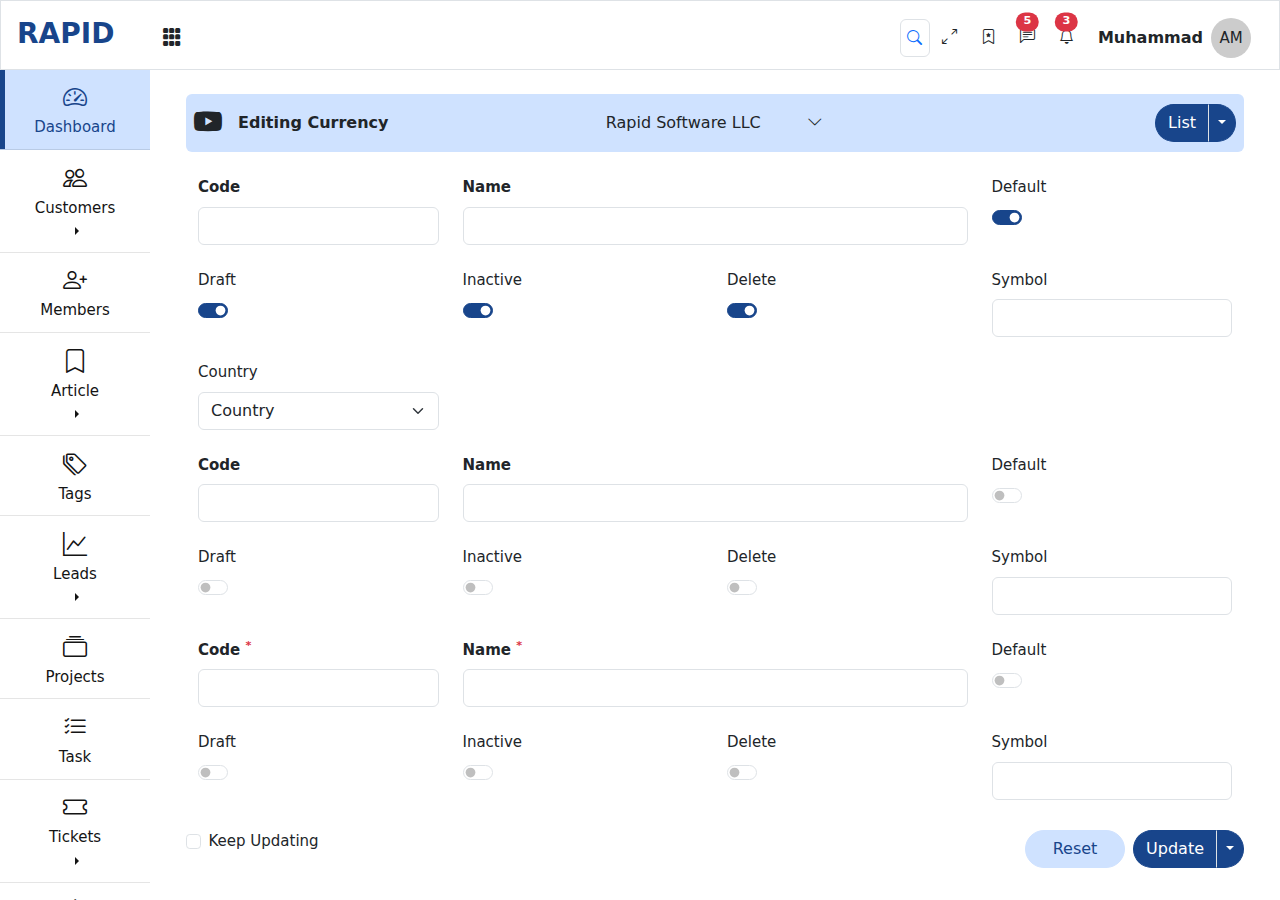
<file: edit.html>
<!DOCTYPE html>
<html lang="en">

<head>
	<meta charset="UTF-8">
	<meta name="viewport" content="width=device-width, initial-scale=1.0">
	<title>Rapid Dashboard</title>
	<link href="css/bootstrap.min.css" rel="stylesheet" />
	<link rel="stylesheet" href="https://cdn.jsdelivr.net/npm/bootstrap-icons@1.11.3/font/bootstrap-icons.min.css">
	<link rel="stylesheet" href="css/style.css" />
</head>

<body data-sidebar-size="lg">
	<header class="fixed-top border">
		<div class="d-flex align-items-center">
			<h3 class="flex-shrink-0 rapid-logo">Rapid</h3>
			<!-- <button class="btn btn-toggle ms-5" id="toggleButton">
				<i class="bi-list"></i>
			</button> -->
			<div class="dropdown position-static ms-5">
				<a class="nav-link" href="#" role="button" data-bs-toggle="dropdown" aria-expanded="false">
					<i class="bi-grid-3x3-gap-fill fs-5"></i>
				</a>
				<ul class="dropdown-menu border-0 shadow mega-menu container">
					<div class="p-3">
						<div class="row">
							<div class="col-md-3">
								<h6 class="fw-bold">Quick Links</h6>
								<hr class="border-4 w-25 border-primary">
								<li><a class="dropdown-item" href="#">Action</a></li>
								<li><a class="dropdown-item" href="#">Another action</a></li>
							</div>
							<div class="col-md-3">
								<h6 class="fw-bold">Quick Links</h6>
								<hr class="border-4 w-25 border-primary">
								<li><a class="dropdown-item" href="#">Action</a></li>
								<li><a class="dropdown-item" href="#">Another action</a></li>
							</div>
							<div class="col-md-3">
								<h6 class="fw-bold">Quick Links</h6>
								<hr class="border-4 w-25 border-primary">
								<li><a class="dropdown-item" href="#">Action</a></li>
								<li><a class="dropdown-item" href="#">Another action</a></li>
							</div>
							<div class="col-md-3">
								<h6 class="fw-bold">Quick Links</h6>
								<hr class="border-4 w-25 border-primary">
								<li><a class="dropdown-item" href="#">Action</a></li>
								<li><a class="dropdown-item" href="#">Another action</a></li>
							</div>
						</div>
					</div>
				</ul>
			</div>
			<div class="rapid-search ms-auto">
				<form class="d-flex" role="search">
					<div class="position-relative" id="searchInput" style="width: 30px;">
						<input class="form-control" type="search" aria-label="Search">
						<a href="javascript:void(0)" id="searchBtn" class="position-absolute top-50 translate-middle"
							style="left:15px">
							<i class="bi-search"></i>
						</a>
						<div class="p-3 bg-white shadow rounded position-absolute top-100 w-100 searchOverlay" style="display: none;z-index: 1100;">
							<div class="d-flex align-items-center justify-content-between">
								<a href="#" class="nav-link">
									<small>AAAAA</small>
								</a>
								<a href="#" class="nav-link">
									<i class="bi-x"></i>
								</a>
							</div>
							<div class="d-flex align-items-center justify-content-between">
								<a href="#" class="nav-link">
									<small>ITR</small>
								</a>
								<a href="#" class="nav-link">
									<i class="bi-x"></i>
								</a>
							</div>
							<div class="d-flex align-items-center justify-content-between">
								<a href="#" class="nav-link">
									<small>ITR2</small>
								</a>
								<a href="#" class="nav-link">
									<i class="bi-x"></i>
								</a>
							</div>
							<div class="d-flex align-items-center justify-content-between">
								<a href="#" class="nav-link">
									<small>ITR2024</small>
								</a>
								<a href="#" class="nav-link">
									<i class="bi-x"></i>
								</a>
							</div>
						</div>
					</div>
				</form>
			</div>
			<ul class="navbar-nav flex-row rapid-navigation align-items-center">
				<li class="nav-item">
					<a class="nav-link" href="#" id="toggleFullScreen">
						<i class="bi-arrows-angle-expand"></i>
					</a>
				</li>
				<li class="nav-item">
					<a class="nav-link" href="#" data-bs-toggle="tooltip" data-bs-placement="bottom" data-bs-title="Favorite">
						<i class="bi-bookmark-star"></i>
					</a>
				</li>
				<li class="nav-item dropdown">
					<a class="nav-link position-relative" href="#"  role="button" data-bs-toggle="dropdown" aria-expanded="false">
						<i class="bi-chat-left-text" data-bs-toggle="tooltip" data-bs-placement="bottom" data-bs-title="Draft"></i>
						<span class="position-absolute start-50 translate-middle badge rounded-pill text-bg-danger" style="top: -5px;">5 <span class="visually-hidden">unread messages</span></span>
					</a>
					<ul class="dropdown-menu dropdown-menu-end border-0 shadow" style="min-width: 20rem;">
						<li><h5 class="dropdown-header fs-5 text-dark fw-bold">Drafts</h5></li>
						<li><hr class="dropdown-divider"></li>
						<li>
							<div class="overflow-auto p-3" style="min-height: 300px; max-height: 300px;">
								<div class="d-flex align-items-center mb-3">
									<div class="flex-shrink-0">
										<div class="overflow-hidden rounded-circle bg-primary-subtle" style="width: 50px;height: 50px;"></div>
									</div>
									<div class="flex-grow-1 ms-2">
										<h6 class="mb-0">New Orders</h6>
										<p class="mb-0 text-black-50 small">You have received new orders</p>
									</div>
									<span class="flex-shrink-0 small">1m</span>
								</div>
								<div class="d-flex align-items-center mb-3">
									<div class="flex-shrink-0">
										<div class="overflow-hidden rounded-circle bg-primary-subtle" style="width: 50px;height: 50px;"></div>
									</div>
									<div class="flex-grow-1 ms-2">
										<h6 class="mb-0">New Orders</h6>
										<p class="mb-0 text-black-50 small">You have received new orders</p>
									</div>
									<span class="flex-shrink-0 small">1m</span>
								</div>
								<div class="d-flex align-items-center mb-3">
									<div class="flex-shrink-0">
										<div class="overflow-hidden rounded-circle bg-primary-subtle" style="width: 50px;height: 50px;"></div>
									</div>
									<div class="flex-grow-1 ms-2">
										<h6 class="mb-0">New Orders</h6>
										<p class="mb-0 text-black-50 small">You have received new orders</p>
									</div>
									<span class="flex-shrink-0 small">1m</span>
								</div>
								<div class="d-flex align-items-center mb-3">
									<div class="flex-shrink-0">
										<div class="overflow-hidden rounded-circle bg-primary-subtle" style="width: 50px;height: 50px;"></div>
									</div>
									<div class="flex-grow-1 ms-2">
										<h6 class="mb-0">New Orders</h6>
										<p class="mb-0 text-black-50 small">You have received new orders</p>
									</div>
									<span class="flex-shrink-0 small">1m</span>
								</div>
								<div class="d-flex align-items-center mb-3">
									<div class="flex-shrink-0">
										<div class="overflow-hidden rounded-circle bg-primary-subtle" style="width: 50px;height: 50px;"></div>
									</div>
									<div class="flex-grow-1 ms-2">
										<h6 class="mb-0">New Orders</h6>
										<p class="mb-0 text-black-50 small">You have received new orders</p>
									</div>
									<span class="flex-shrink-0 small">1m</span>
								</div>
								<div class="d-flex align-items-center mb-3">
									<div class="flex-shrink-0">
										<div class="overflow-hidden rounded-circle bg-primary-subtle" style="width: 50px;height: 50px;"></div>
									</div>
									<div class="flex-grow-1 ms-2">
										<h6 class="mb-0">New Orders</h6>
										<p class="mb-0 text-black-50 small">You have received new orders</p>
									</div>
									<span class="flex-shrink-0 small">1m</span>
								</div>
								<div class="d-flex align-items-center mb-3">
									<div class="flex-shrink-0">
										<div class="overflow-hidden rounded-circle bg-primary-subtle" style="width: 50px;height: 50px;"></div>
									</div>
									<div class="flex-grow-1 ms-2">
										<h6 class="mb-0">New Orders</h6>
										<p class="mb-0 text-black-50 small">You have received new orders</p>
									</div>
									<span class="flex-shrink-0 small">1m</span>
								</div>
							</div>
						</li>
						<li><hr class="dropdown-divider"></li>
						<li><a class="dropdown-item text-center fw-semibold" href="#">View all drafts</a></li>
					</ul>
				</li>
				<li class="nav-item dropdown">
					<a class="nav-link position-relative" href="#" role="button" data-bs-toggle="dropdown" aria-expanded="false">
						<i class="bi-bell" data-bs-toggle="tooltip" data-bs-placement="bottom" data-bs-title="Notification"></i>
						<span class="position-absolute start-50 translate-middle badge rounded-pill text-bg-danger" style="top: -5px;">3 <span class="visually-hidden">unread messages</span></span>
					</a>
					<ul class="dropdown-menu dropdown-menu-end border-0 shadow" style="min-width: 20rem;">
						<li><h3 class="dropdown-header fs-5 text-dark fw-bold">Notification</h3></li>
						<li><hr class="dropdown-divider"></li>
						<li>
							<div class="overflow-auto p-3" style="min-height: 300px; max-height: 300px;">
								<div class="d-flex align-items-center mb-3">
									<div class="flex-shrink-0">
										<div class="overflow-hidden rounded-circle bg-primary-subtle" style="width: 50px;height: 50px;"></div>
									</div>
									<div class="flex-grow-1 ms-2">
										<h6 class="mb-0">New Orders</h6>
										<p class="mb-0 text-black-50 small">You have received new orders</p>
									</div>
									<span class="flex-shrink-0 small">1m</span>
								</div>
								<div class="d-flex align-items-center mb-3">
									<div class="flex-shrink-0">
										<div class="overflow-hidden rounded-circle bg-primary-subtle" style="width: 50px;height: 50px;"></div>
									</div>
									<div class="flex-grow-1 ms-2">
										<h6 class="mb-0">New Orders</h6>
										<p class="mb-0 text-black-50 small">You have received new orders</p>
									</div>
									<span class="flex-shrink-0 small">1m</span>
								</div>
								<div class="d-flex align-items-center mb-3">
									<div class="flex-shrink-0">
										<div class="overflow-hidden rounded-circle bg-primary-subtle" style="width: 50px;height: 50px;"></div>
									</div>
									<div class="flex-grow-1 ms-2">
										<h6 class="mb-0">New Orders</h6>
										<p class="mb-0 text-black-50 small">You have received new orders</p>
									</div>
									<span class="flex-shrink-0 small">1m</span>
								</div>
								<div class="d-flex align-items-center mb-3">
									<div class="flex-shrink-0">
										<div class="overflow-hidden rounded-circle bg-primary-subtle" style="width: 50px;height: 50px;"></div>
									</div>
									<div class="flex-grow-1 ms-2">
										<h6 class="mb-0">New Orders</h6>
										<p class="mb-0 text-black-50 small">You have received new orders</p>
									</div>
									<span class="flex-shrink-0 small">1m</span>
								</div>
								<div class="d-flex align-items-center mb-3">
									<div class="flex-shrink-0">
										<div class="overflow-hidden rounded-circle bg-primary-subtle" style="width: 50px;height: 50px;"></div>
									</div>
									<div class="flex-grow-1 ms-2">
										<h6 class="mb-0">New Orders</h6>
										<p class="mb-0 text-black-50 small">You have received new orders</p>
									</div>
									<span class="flex-shrink-0 small">1m</span>
								</div>
								<div class="d-flex align-items-center mb-3">
									<div class="flex-shrink-0">
										<div class="overflow-hidden rounded-circle bg-primary-subtle" style="width: 50px;height: 50px;"></div>
									</div>
									<div class="flex-grow-1 ms-2">
										<h6 class="mb-0">New Orders</h6>
										<p class="mb-0 text-black-50 small">You have received new orders</p>
									</div>
									<span class="flex-shrink-0 small">1m</span>
								</div>
								<div class="d-flex align-items-center mb-3">
									<div class="flex-shrink-0">
										<div class="overflow-hidden rounded-circle bg-primary-subtle" style="width: 50px;height: 50px;"></div>
									</div>
									<div class="flex-grow-1 ms-2">
										<h6 class="mb-0">New Orders</h6>
										<p class="mb-0 text-black-50 small">You have received new orders</p>
									</div>
									<span class="flex-shrink-0 small">1m</span>
								</div>
							</div>
						</li>
						<li><hr class="dropdown-divider"></li>
						<li><a class="dropdown-item text-center fw-semibold" href="#">View all notification</a></li>
					</ul>
				</li>
				<li class="nav-item dropdown">
					<a class="nav-link" href="#" role="button" data-bs-toggle="dropdown" aria-expanded="false">
						<div class="user-menu d-flex align-items-center">
							<div class="flex-grow-1 d-none d-md-block">
								<h6 class="text-dark fw-bold mb-0">Muhammad</h6>
							</div>
							<div class="flex-shrink-0 ms-2">
								AM
							</div>
						</div>
					</a>
					<ul class="dropdown-menu dropdown-menu-end border-0 shadow">
						<li><a class="dropdown-item" href="#"><i class="bi-person"></i> Edit Profile</a></li>
						<li><a class="dropdown-item" href="#"><i class="bi-lock"></i> Change Password</a></li>
						<li><a class="dropdown-item" href="#"><i class="bi-translate"></i> Change Language</a></li>
						<li>
							<hr class="dropdown-divider">
						</li>
						<li><a class="dropdown-item text-danger" href="#"><i class="bi-person-walking"></i> Logout</a>
						</li>
					</ul>
				</li>
			</ul>
		</div>
	</header>
	<div class="content">
		<aside class="rapid-sidebar" id="#rapidSidebar">
			<a href="javascript:void(0)" class="btn-toggle" id="toggleButton">
				<i class="bi-chevron-left"></i>
			</a>
			<ul class="nav flex-column">
				<li class="nav-item">
					<a class="nav-link active" href="#">
						<i class="bi-speedometer2"></i>
						<span class="d-block">Dashboard</span>
					</a>
				</li>
				<li class="nav-item dropdown dropend">
					<a class="nav-link dropdown-toggle" href="#" role="button" data-bs-toggle="dropdown"
						aria-expanded="false">
						<i class="bi-people"></i>
						<span class="d-block">Customers</span>
					</a>
					<ul class="dropdown-menu border-0 shadow">
						<li><a class="dropdown-item" href="#"><i class="bi-dot"></i> Customer Groups</a></li>
						<li><a class="dropdown-item" href="#"><i class="bi-dot"></i> Customer</a></li>
					</ul>
				</li>
				<li class="nav-item">
					<a class="nav-link" href="#">
						<i class="bi-person-plus"></i>
						<span class="d-block">Members</span>
					</a>
				</li>
				<li class="nav-item dropdown dropend">
					<a class="nav-link dropdown-toggle" href="#" role="button" data-bs-toggle="dropdown"
						aria-expanded="false">
						<i class="bi-bookmark"></i>
						<span class="d-block">Article</span>
					</a>
					<ul class="dropdown-menu border-0 shadow">
						<li><a class="dropdown-item" href="#"><i class="bi-dot"></i> Article Groups</a></li>
						<li><a class="dropdown-item" href="#"><i class="bi-dot"></i> Articles</a></li>
					</ul>
				</li>
				<li class="nav-item">
					<a class="nav-link" href="#">
						<i class="bi-tags"></i>
						<span class="d-block">Tags</span>
					</a>
				</li>
				<li class="nav-item dropdown dropend">
					<a class="nav-link dropdown-toggle" href="#" role="button" data-bs-toggle="dropdown"
						aria-expanded="false">
						<i class="bi-graph-up"></i>
						<span class="d-block">Leads</span>
					</a>
					<ul class="dropdown-menu border-0 shadow">
						<li><a class="dropdown-item" href="#"><i class="bi-dot"></i> Lead Status</a></li>
						<li><a class="dropdown-item" href="#"><i class="bi-dot"></i> Lead Sources</a></li>
						<li><a class="dropdown-item" href="#"><i class="bi-dot"></i> Lead</a></li>
					</ul>
				</li>
				<li class="nav-item">
					<a class="nav-link" href="#">
						<i class="bi-collection"></i>
						<span class="d-block">Projects</span>
					</a>
				</li>
				<li class="nav-item">
					<a class="nav-link" href="#">
						<i class="bi-list-check"></i>
						<span class="d-block">Task</span>
					</a>
				</li>
				<li class="nav-item dropdown dropend">
					<a class="nav-link dropdown-toggle" href="#" role="button" data-bs-toggle="dropdown"
						aria-expanded="false">
						<i class="bi-ticket"></i>
						<span class="d-block">Tickets</span>
					</a>
					<ul class="dropdown-menu border-0 shadow">
						<li><a class="dropdown-item" href="#"><i class="bi-dot"></i> Ticket Priorities</a></li>
						<li><a class="dropdown-item" href="#"><i class="bi-dot"></i> Ticket Status</a></li>
						<li><a class="dropdown-item" href="#"><i class="bi-dot"></i> Predefined Replies</a></li>
						<li><a class="dropdown-item" href="#"><i class="bi-dot"></i> Tickets</a></li>
					</ul>
				</li>
				<li class="nav-item dropdown dropend">
					<a class="nav-link dropdown-toggle" href="#" role="button" data-bs-toggle="dropdown"
						aria-expanded="false">
						<i class="bi-currency-dollar"></i>
						<span class="d-block">Sales</span>
					</a>
					<ul class="dropdown-menu border-0 shadow">
						<li><a class="dropdown-item" href="#"><i class="bi-dot"></i> Invoices</a></li>
						<li><a class="dropdown-item" href="#"><i class="bi-dot"></i> Credit Notes</a></li>
						<li><a class="dropdown-item" href="#"><i class="bi-dot"></i> Proposals</a></li>
						<li><a class="dropdown-item" href="#"><i class="bi-dot"></i> Estimates</a></li>
						<li><a class="dropdown-item" href="#"><i class="bi-dot"></i> Invoice Payments</a></li>
					</ul>
				</li>
				<li class="nav-item">
					<a class="nav-link" href="#">
						<i class="bi-buildings"></i>
						<span class="d-block">Departments</span>
					</a>
				</li>
				<li class="nav-item dropdown dropend">
					<a class="nav-link dropdown-toggle" href="#" role="button" data-bs-toggle="dropdown"
						aria-expanded="false">
						<i class="bi-ticket"></i>
						<span class="d-block">Expanses</span>
					</a>
					<ul class="dropdown-menu border-0 shadow">
						<li><a class="dropdown-item" href="#"><i class="bi-dot"></i> Expense Categories</a></li>
						<li><a class="dropdown-item" href="#"><i class="bi-dot"></i> Expenses</a></li>
					</ul>
				</li>
				<li class="nav-item">
					<a class="nav-link" href="#">
						<i class="bi-credit-card-2-front"></i>
						<span class="d-block">Payment Modes</span>
					</a>
				</li>
				<li class="nav-item">
					<a class="nav-link" href="#">
						<i class="bi-list-check"></i>
						<span class="d-block">Tax Rates</span>
					</a>
				</li>
				<li class="nav-item">
					<a class="nav-link" href="#">
						<i class="bi-megaphone"></i>
						<span class="d-block">Announcements</span>
					</a>
				</li>
				<li class="nav-item dropdown dropend">
					<a class="nav-link dropdown-toggle" href="#" role="button" data-bs-toggle="dropdown"
						aria-expanded="false">
						<i class="bi-layers"></i>
						<span class="d-block">Products</span>
					</a>
					<ul class="dropdown-menu border-0 shadow">
						<li><a class="dropdown-item" href="#"><i class="bi-dot"></i> Products</a></li>
						<li><a class="dropdown-item" href="#"><i class="bi-dot"></i> Product Groups</a></li>
					</ul>
				</li>
				<li class="nav-item dropdown dropend">
					<a class="nav-link dropdown-toggle" href="#" role="button" data-bs-toggle="dropdown"
						aria-expanded="false">
						<i class="bi-card-checklist"></i>
						<span class="d-block">Contracts</span>
					</a>
					<ul class="dropdown-menu border-0 shadow">
						<li><a class="dropdown-item" href="#"><i class="bi-dot"></i> Contract </a></li>
						<li><a class="dropdown-item" href="#"><i class="bi-dot"></i> Contract Types</a></li>
					</ul>
				</li>
				<li class="nav-item">
					<a class="nav-link" href="#">
						<i class="bi-bullseye"></i>
						<span class="d-block">Goals</span>
					</a>
				</li>
				<li class="nav-item">
					<a class="nav-link" href="#">
						<i class="bi-boxes"></i>
						<span class="d-block">Services</span>
					</a>
				</li>
				<li class="nav-item">
					<a class="nav-link" href="#">
						<i class="bi-gear"></i>
						<span class="d-block">Settings</span>
					</a>
				</li>
				<li class="nav-item">
					<a class="nav-link" href="#">
						<i class="bi-globe"></i>
						<span class="d-block">Countries</span>
					</a>
				</li>
				<li class="nav-item">
					<a class="nav-link" href="#">
						<i class="bi-bag-check"></i>
						<span class="d-block">Activity Log</span>
					</a>
				</li>
				<li class="nav-item">
					<a class="nav-link" href="#">
						<i class="bi-translate"></i>
						<span class="d-block">Translation Manager</span>
					</a>
				</li>
			</ul>
		</aside>

		<main class="p-4 flex-grow-1">
			<!-- <div class="bg-body-tertiary rounded p-2 mb-4 text-center">
				<div class="btn-group rounded-pill">
					<button type="button" class="btn btn-primary btn-theme rounded-pill rounded-end">Primary</button>
					<button type="button" class="btn btn-primary btn-theme dropdown-toggle dropdown-toggle-split rounded-pill rounded-start"
						data-bs-toggle="dropdown" aria-expanded="false">
						<span class="visually-hidden">Toggle Dropdown</span>
					</button>
					<ul class="dropdown-menu dropdown-menu-end">
						<li><a class="dropdown-item" href="#"><i class="bi-plus text-theme"></i> Add</a></li>
						<li><a class="dropdown-item" href="#"><i class="bi-pencil text-theme"></i> Edit</a></li>
						<li><a class="dropdown-item" href="#"><i class="bi-trash3 text-theme"></i> Delete</a></li>
					</ul>
				</div>
				<div class="btn-group">
					<button type="button" class="btn btn-primary btn-theme rounded-pill rounded-end">Success</button>
					<button type="button" class="btn btn-primary btn-theme dropdown-toggle dropdown-toggle-split rounded-pill rounded-start"
						data-bs-toggle="dropdown" aria-expanded="false">
						<span class="visually-hidden">Toggle Dropdown</span>
					</button>
					<ul class="dropdown-menu dropdown-menu-end">
						<li><a class="dropdown-item" href="#"><i class="bi-plus text-theme"></i> Add</a></li>
						<li><a class="dropdown-item" href="#"><i class="bi-pencil text-theme"></i> Edit</a></li>
						<li><a class="dropdown-item" href="#"><i class="bi-trash3 text-theme"></i> Delete</a></li>
					</ul>
				</div>
				<div class="btn-group">
					<button type="button" class="btn btn-primary btn-theme rounded-pill rounded-end">Info</button>
					<button type="button" class="btn btn-primary btn-theme dropdown-toggle dropdown-toggle-split rounded-pill rounded-start"
						data-bs-toggle="dropdown" aria-expanded="false">
						<span class="visually-hidden">Toggle Dropdown</span>
					</button>
					<ul class="dropdown-menu dropdown-menu-end">
						<li><a class="dropdown-item" href="#"><i class="bi-plus text-theme"></i> Add</a></li>
						<li><a class="dropdown-item" href="#"><i class="bi-pencil text-theme"></i> Edit</a></li>
						<li><a class="dropdown-item" href="#"><i class="bi-trash3 text-theme"></i> Delete</a></li>
					</ul>
				</div>
				<div class="btn-group">
					<button type="button" class="btn btn-primary btn-theme rounded-pill rounded-end">Warning</button>
					<button type="button" class="btn btn-primary btn-theme dropdown-toggle dropdown-toggle-split rounded-pill rounded-start"
						data-bs-toggle="dropdown" aria-expanded="false">
						<span class="visually-hidden">Toggle Dropdown</span>
					</button>
					<ul class="dropdown-menu dropdown-menu-end">
						<li><a class="dropdown-item" href="#"><i class="bi-plus text-theme"></i> Add</a></li>
						<li><a class="dropdown-item" href="#"><i class="bi-pencil text-theme"></i> Edit</a></li>
						<li><a class="dropdown-item" href="#"><i class="bi-trash3 text-theme"></i> Delete</a></li>
					</ul>
				</div>
				<div class="btn-group">
					<button type="button" class="btn btn-primary btn-theme rounded-pill rounded-end">Danger</button>
					<button type="button" class="btn btn-primary btn-theme dropdown-toggle dropdown-toggle-split rounded-pill rounded-start"
						data-bs-toggle="dropdown" aria-expanded="false">
						<span class="visually-hidden">Toggle Dropdown</span>
					</button>
					<ul class="dropdown-menu dropdown-menu-end">
						<li><a class="dropdown-item" href="#"><i class="bi-plus text-theme"></i> Add</a></li>
						<li><a class="dropdown-item" href="#"><i class="bi-pencil text-theme"></i> Edit</a></li>
						<li><a class="dropdown-item" href="#"><i class="bi-trash3 text-theme"></i> Delete</a></li>
					</ul>
				</div>
			</div> -->
			<div class="container-fluid">
				<div class="bg-primary-subtle rounded mb-4 p-2">
					<div class="row align-items-center">
						<div class="col-lg-3">
							<div class="hstack align-items-center">
								<div class="flex-shrink-0">
									<i class="bi-youtube fs-3" data-bs-toggle="modal" data-bs-target="#youtubeModal"></i>
								</div>
								<h6 class="ms-3 mb-0 fw-semibold">Editing Currency</h6>
							</div>
						</div>
						<div class="col-lg-3 mx-auto">
							<div class="company-select">
								<select class="form-control" name="state">
									<option value="AL">Rapid Software LLC</option>
									<option value="WY">Rapid Computer LLC</option>
									<option value="WY">Rapid</option>
									<option value="WY">Abdul</option>
									<option value="WY">Manan</option>
									<option value="WY">Jahngir</option>
									<option value="WY">Bangla</option>
								</select>
								<button class="btn ms-auto" id="companySelctBtn"><i class="bi-chevron-down"></i></button>
								<div class="p-3 bg-white shadow rounded position-absolute top-100 w-100 companySearchOverlay" style="display: none;z-index: 1100;">
									<input type="search" class="form-control border mb-4" placeholder="search..."/>
									<p class="mb-2">Bangla</p>
									<p class="mb-2">Rapid Software LLC</p>
									<p class="mb-2">Rapid Computers</p>
									<p class="mb-2">Rapid</p>
									<p class="mb-2">Abdul</p>
								</div>
							</div>
						</div>
						<div class="col-lg-3 text-lg-end">
							<div class="btn-group">
								<a href="index.html" class="btn btn-theme btn-primary rounded-pill rounded-end btn-submit">List</a>
								<button type="button" class="btn btn-theme btn-primary dropdown-toggle dropdown-toggle-split rounded-pill rounded-start border-start" data-bs-toggle="dropdown" aria-expanded="false">
									<span class="visually-hidden">Toggle Dropdown</span>
								</button>
								<!-- <button class="btn bg-primary-subtle border-0 rounded text-primary-emphasis dropdown-menu text-light" style="text-align: center; min-width: 6.2rem;">
									PDF
								</button> -->
								<ul class="dropdown-menu bg-primary-subtle border-0">
									<li><a class="dropdown-item" href="add.html"><i class="bi-plus"></i> Add</a></li>
									<li><a class="dropdown-item" href="view.html"><i class="bi-eye"></i> View</a></li>
								  </ul>
							</div>
						</div>
					</div>
				</div>
				<form>
					<div class="card-container mb-4 container-fluid position-relative">
						<div class="row">
							<div class="col-md-3 mb-4">
								<label for="" class="hover-lable d-block fw-semibold">Code
									<a href="#" class="text-theme float-end" data-bs-toggle="modal" data-bs-target="#templateModal">Template</a>
								</label>
								<input type="search" class="form-control field-control" required/>
							</div>
							<div class="col-md-6 mb-4">
								<label for="" class="hover-lable d-block fw-semibold">Name
									<a href="#" class="text-theme float-end" data-bs-toggle="modal" data-bs-target="#languageModal">Language</a>
								</label>
								<input type="search" class="form-control field-control" required/>
							</div>
							<div class="col-md-3 mb-4">
								<label for="" class="d-block">Default</label>
								<div class="form-check form-switch form-check-inline">
									<input class="form-check-input" type="checkbox" role="switch" id="flexSwitchCheckDefault" checked>
								</div>
							</div>
							<div class="col-md-3 mb-4">
								<label for="" class="d-block">Draft</label>
								<div class="form-check form-switch form-check-inline">
									<input class="form-check-input" type="checkbox" role="switch" id="flexSwitchCheckDefault" checked>
								</div>
							</div>
							<div class="col-md-3 mb-4">
								<label for="" class="d-block">Inactive</label>
								<div class="form-check form-switch form-check-inline">
									<input class="form-check-input" type="checkbox" role="switch" id="flexSwitchCheckDefault" checked>
								</div>
							</div>
							<div class="col-md-3 mb-4">
								<label for="" class="d-block">Delete</label>
								<div class="form-check form-switch form-check-inline">
									<input class="form-check-input" type="checkbox" role="switch" id="flexSwitchCheckDefault" checked>
								</div>
							</div>
							<div class="col-md-3 mb-4">
								<label for="">Symbol</label>
								<input type="search" class="form-control" />
							</div>
							<div class="col-md-3 mb-4">
								<label for="">Country</label>
								<select name="" id="" class="form-select">
									<option value="">Country</option>
									<option value="">Country</option>
									<option value="">Country</option>
									<option value="">Country</option>
									<option value="">Country</option>
								</select>
							</div>
						</div>
						<div class="row">
							<div class="col-md-3 mb-4">
								<label for="" class="hover-lable d-block fw-semibold">Code
									<a href="#" class="text-theme float-end" data-bs-toggle="modal" data-bs-target="#templateModal">Template</a>
								</label>
								<input type="search" class="form-control" />
							</div>
							<div class="col-md-6 mb-4">
								<label for="" class="hover-lable d-block fw-semibold">Name
									<a href="#" class="text-theme float-end" data-bs-toggle="modal" data-bs-target="#languageModal">Language</a>
								</label>
								<input type="search" class="form-control" />
							</div>
							<div class="col-md-3 mb-4">
								<label for="" class="d-block">Default</label>
								<div class="form-check form-switch form-check-inline">
									<input class="form-check-input" type="checkbox" role="switch" id="flexSwitchCheckDefault">
								</div>
							</div>
							<div class="col-md-3 mb-4">
								<label for="" class="d-block">Draft</label>
								<div class="form-check form-switch form-check-inline">
									<input class="form-check-input" type="checkbox" role="switch" id="flexSwitchCheckDefault">
								</div>
							</div>
							<div class="col-md-3 mb-4">
								<label for="" class="d-block">Inactive</label>
								<div class="form-check form-switch form-check-inline">
									<input class="form-check-input" type="checkbox" role="switch" id="flexSwitchCheckDefault">
								</div>
							</div>
							<div class="col-md-3 mb-4">
								<label for="" class="d-block">Delete</label>
								<div class="form-check form-switch form-check-inline">
									<input class="form-check-input" type="checkbox" role="switch" id="flexSwitchCheckDefault">
								</div>
							</div>
							<div class="col-md-3 mb-4">
								<label for="">Symbol</label>
								<input type="search" class="form-control" />
							</div>
						</div>
						<div class="row">
							<div class="col-md-3 mb-4">
								<label for="" class="hover-lable d-block fw-semibold">Code <sup class="text-danger">*</sup> 
									<a href="#" class="text-theme float-end" data-bs-toggle="modal" data-bs-target="#templateModal">Template</a>
								</label>
								<input type="search" class="form-control" />
							</div>
							<div class="col-md-6 mb-4">
								<label for="" class="hover-lable d-block fw-semibold">Name <sup class="text-danger">*</sup> 
									<a href="#" class="text-theme float-end" data-bs-toggle="modal" data-bs-target="#languageModal">Language</a>
								</label>
								<input type="search" class="form-control" />
							</div>
							<div class="col-md-3 mb-4">
								<label for="" class="d-block">Default</label>
								<div class="form-check form-switch form-check-inline">
									<input class="form-check-input" type="checkbox" role="switch" id="flexSwitchCheckDefault">
								</div>
							</div>
							<div class="col-md-3 mb-4">
								<label for="" class="d-block">Draft</label>
								<div class="form-check form-switch form-check-inline">
									<input class="form-check-input" type="checkbox" role="switch" id="flexSwitchCheckDefault">
								</div>
							</div>
							<div class="col-md-3 mb-4">
								<label for="" class="d-block">Inactive</label>
								<div class="form-check form-switch form-check-inline">
									<input class="form-check-input" type="checkbox" role="switch" id="flexSwitchCheckDefault">
								</div>
							</div>
							<div class="col-md-3 mb-4">
								<label for="" class="d-block">Delete</label>
								<div class="form-check form-switch form-check-inline">
									<input class="form-check-input" type="checkbox" role="switch" id="flexSwitchCheckDefault">
								</div>
							</div>
							<div class="col-md-3 mb-4">
								<label for="">Symbol</label>
								<input type="search" class="form-control" />
							</div>
						</div>
					</div>
					<div class="col-12 text-end">
						<div class="d-flex justify-content-between">
							<div class="form-check">
								<input class="form-check-input" type="checkbox" value="" id="flexCheckDefault">
								<label class="form-check-label" for="flexCheckDefault">
								  Keep Updating
								</label>
							</div>
							<button type="reset" class="btn btn-theme2 rounded-pill ms-auto me-2" style="width: 100px;">Reset</button>
							<div class="btn-group">
								<button type="button" class="btn btn-theme btn-primary rounded-pill rounded-end">Update</button>
								<button type="button" class="btn btn-theme btn-primary dropdown-toggle dropdown-toggle-split rounded-pill rounded-start border-start" data-bs-toggle="dropdown" aria-expanded="false">
									<span class="visually-hidden">Toggle Dropdown</span>
								</button>
								<!-- <button class="btn bg-primary-subtle border-0 rounded text-primary-emphasis dropdown-menu text-light" style="text-align: center; min-width: 6.2rem;">
									Reset
								</button> -->
								<ul class="dropdown-menu">
									<li><a class="dropdown-item" href="#">PDF</a></li>
									<li><a class="dropdown-item" href="#">Print</a></li>
								  </ul>
							</div>
						</div>
					</div>
				</form>
			</div>
		</main>
	</div>
	<!-- Template Modal -->
	<div class="modal fade" id="templateModal" tabindex="-1" aria-labelledby="modalLabel" aria-hidden="true">
		<div class="modal-dialog modal-dialog-centered modal-dialog-scrollable modal-xl">
			<div class="modal-content">
				<div class="modal-header py-2">
					<h5 class="modal-title">Template</h5>
					<form class="d-flex mx-auto" role="search">
						<div class="position-relative">
							<input class="form-control rounded-pill pe-4" type="search" aria-label="Search" placeholder="search...">
							<a href="javascript:void(0)" id="searchBtn" class="position-absolute top-50 translate-middle"
								style="right:15px">
								<i class="bi-search"></i>
							</a>
						</div>
					</form>
					<button type="button" class="btn-close" data-bs-dismiss="modal" aria-label="Close"></button>
				  </div>
				<div class="modal-body">
					<div class="table-responsive">
						<table class="table table-borderless table-list mb-0">
							<thead>
								<tr>
									<th>Code</th>
									<th>Name</th>
									<th>Symbol</th>
									<th>Exchange</th>
								</tr>
							</thead>
						
							<tbody>
								<tr>
									<td>109</td>
									<td>Carlos</td>
									<td>SP</td>
									<td>new</td>
								</tr>
								<tr>
									<td>109</td>
									<td>Carlos</td>
									<td>SP</td>
									<td>new</td>
								</tr>
								<tr>
									<td>109</td>
									<td>Carlos</td>
									<td>SP</td>
									<td>new</td>
								</tr>
								<tr>
									<td>109</td>
									<td>Carlos</td>
									<td>SP</td>
									<td>new</td>
								</tr>
								<tr>
									<td>109</td>
									<td>Carlos</td>
									<td>SP</td>
									<td>new</td>
								</tr>
								<tr>
									<td>109</td>
									<td>Carlos</td>
									<td>SP</td>
									<td>new</td>
								</tr>
								<tr>
									<td>109</td>
									<td>Carlos</td>
									<td>SP</td>
									<td>new</td>
								</tr>
								<tr>
									<td>109</td>
									<td>Carlos</td>
									<td>SP</td>
									<td>new</td>
								</tr>
								<tr>
									<td>109</td>
									<td>Carlos</td>
									<td>SP</td>
									<td>new</td>
								</tr>
								<tr>
									<td>109</td>
									<td>Carlos</td>
									<td>SP</td>
									<td>new</td>
								</tr>
							</tbody>
						</table>
					</div>
				</div>
				<div class="modal-footer">
					<div class="container-fluid">
						<div class="row align-items-center">
							<div class="col-4">
								<div class="hstack gap-2">
									<button class="btn rounded-pill btn-ouline-theme px-3">10</button>
									<button class="btn rounded-pill btn-ouline-theme px-3">25</button>
									<button class="btn rounded-pill btn-ouline-theme px-3">50</button>
									<button class="btn rounded-pill btn-ouline-theme px-3">100</button>
									<div class="dropdown">
										<button class="btn rounded-pill btn-ouline-theme px-3 dropdown-toggle" type="button"
											data-bs-toggle="dropdown" aria-expanded="false">
											...
										</button>
										<ul class="dropdown-menu">
											<li><a class="dropdown-item" href="#">200</a></li>
											<li><a class="dropdown-item" href="#">300</a></li>
											<li><a class="dropdown-item" href="#">500</a></li>
										</ul>
									</div>
								</div>
							</div>
							<div class="col-4 text-center">
								<h6 class="mb-0">Showing 1-12 of 35 entries</h6>
							</div>
							<div class="col-4">
								<div class="hstack justify-content-end align-items-stretch">
									<a href="#" class="text-decoration-none border rounded-start px-2">
										<i class="bi-chevron-double-left text-theme mt-2 pt-1 d-inline-flex"></i>
									</a>
									<a href="#" class="text-decoration-none px-2 border">
										<i class="bi-chevron-left text-theme mt-2 pt-1 d-inline-flex"></i>
									</a>
									<select name="" id="" class="form-select flex-shrink-0 rounded-0" style="width: 150px;">
										<option value="">Page 1 of 10</option>
										<option value=""></option>
										<option value=""></option>
									</select>
									<a href="#" class="text-decoration-none border px-2">
										<i class="bi-chevron-right text-theme mt-2 pt-1 d-inline-flex"></i>
									</a>
									<a href="#" class="text-decoration-none px-2 border rounded-end">
										<i class="bi-chevron-double-right text-theme mt-2 pt-1 d-inline-flex"></i>
									</a>
								</div>
							</div>
						</div>
					</div>
				</div>
			</div>
		</div>
	</div>
	<!-- Youtube Modal -->
	<div class="modal fade" id="languageModal" tabindex="-1" aria-labelledby="exampleModalLabel" aria-hidden="true">
		<div class="modal-dialog modal-dialog-centered">
			<div class="modal-content">
				<div class="modal-header py-2">
					<h5 class="modal-title">Language</h5>
					<button type="button" class="btn-close" data-bs-dismiss="modal" aria-label="Close"></button>
				  </div>
				<div class="modal-body">
					<form action="">
						<div class="mb-3">
							<label for="">Arabic</label>
							<input type="search" class="form-control">
						</div>
						<div class="mb-3">
							<label for="">French</label>
							<input type="search" class="form-control">
						</div>
						<div class="mb-3">
							<label for="">Bangla</label>
							<input type="search" class="form-control">
						</div>
						<div class="mb-3">
							<label for="">Japanes</label>
							<input type="search" class="form-control">
						</div>
					</form>
				</div>
				<div class="modal-footer">
					<button type="button" class="btn btn-primary btn-theme">Save</button>
				  </div>
			</div>
		</div>
	</div>
	<!-- Youtube Modal -->
	<div class="modal fade" id="youtubeModal" tabindex="-1" aria-labelledby="exampleModalLabel" aria-hidden="true">
		<div class="modal-dialog modal-dialog-centered">
			<div class="modal-content">
				<div class="modal-body">
					<div class="ratio ratio-16x9">
						<iframe src="https://www.youtube.com/embed/zpOULjyy-n8?rel=0" title="YouTube video"
							allowfullscreen></iframe>
					</div>
				</div>
			</div>
		</div>
	</div>
	<!-- Scripts -->
	 <script src="js/jquery-3.7.1.min.js"></script>
	<script src="js/popper.min.js"></script>
	<script src="js/bootstrap.bundle.min.js"></script>
	<script>
		//Enable tooltip
		const tooltipTriggerList = document.querySelectorAll('[data-bs-toggle="tooltip"]')
		const tooltipList = [...tooltipTriggerList].map(tooltipTriggerEl => new bootstrap.Tooltip(tooltipTriggerEl))

		const searchInput = document.getElementById('searchInput');
		const searchButton = document.getElementById('searchBtn');
		searchButton.addEventListener('click', function () {
			if (searchInput.style.width === '30px') {
				searchInput.style.width = '250px';
				searchInput.focus();
			} else {
				searchInput.style.width = '30px';
			}
		});

		function updateSidebarSize() {
			const bodyElement = $('body');
			const currentSize = bodyElement.attr('data-sidebar-size');

			// Check the window width
			if ($(window).width() < 768) {
				if (currentSize !== 'sm') {
					bodyElement.attr('data-sidebar-size', 'sm');
					$('#toggleButton i').removeClass('bi-chevron-left').addClass('bi-chevron-right');
				}

			} else {
				// Reset to 'lg' if needed (adjust as per your initial setup)
				if (currentSize !== 'lg') {
					bodyElement.attr('data-sidebar-size', 'lg');
					$('#toggleButton i').removeClass('bi-chevron-right').addClass('bi-chevron-left');

				}
			}
		}
		function toggleFullscreen() {
			const doc = document.documentElement;
			if (!document.fullscreenElement) {
				doc.requestFullscreen();
				$('#toggleFullScreen i').removeClass('bi-arrows-angle-expand').addClass('bi-arrows-angle-contract');
			} else if (document.exitFullscreen) {
				document.exitFullscreen();
				$('#toggleFullScreen i').removeClass('bi-arrows-angle-contract').addClass('bi-arrows-angle-expand');
			}
		}
		$(document).ready(function(){
			updateSidebarSize();
			// Check on resize
			$(window).resize(function() {
				updateSidebarSize();
			});
			$('#toggleFullScreen').click(function() {
				toggleFullscreen();
			});
			$('#listToggleBtn').click(function(){
				if($('#listView').css('display') === 'none'){
					$('#listView').show();
					$('#cardView').hide();
					$('#listToggleBtn i').removeClass('bi-list-ul').addClass('bi-grid-fill');
					$('#importBtn').text('Visible');
				}else{
					$('#listView').hide();
					$('#cardView').show();
					$('#listToggleBtn i').removeClass('bi-grid-fill').addClass('bi-list-ul');
					$('#importBtn').text('Import');
				}
			});
			$('#searchInput input').focus(function(){
				$('.searchOverlay').show();
			});
			$('#searchInput input').blur(function(){
				$('.searchOverlay').hide();
			});
			//Enter key implementation
			$('.form-control, .form-select, .form-check-input, .btn-sumbit').on('keydown', function(event) {
                if (event.key === 'Enter') {
                    event.preventDefault(); // Prevent form submission
                    const inputs = $('.form-control,.form-select, .form-check-input, .btn-sumbit');
                    const index = inputs.index(this);
                    if (index < inputs.length - 1) {
                        inputs.eq(index + 1).focus(); // Focus on the next input
                    }
                }
            });
		})
	</script>
</body>

</html>
</file>
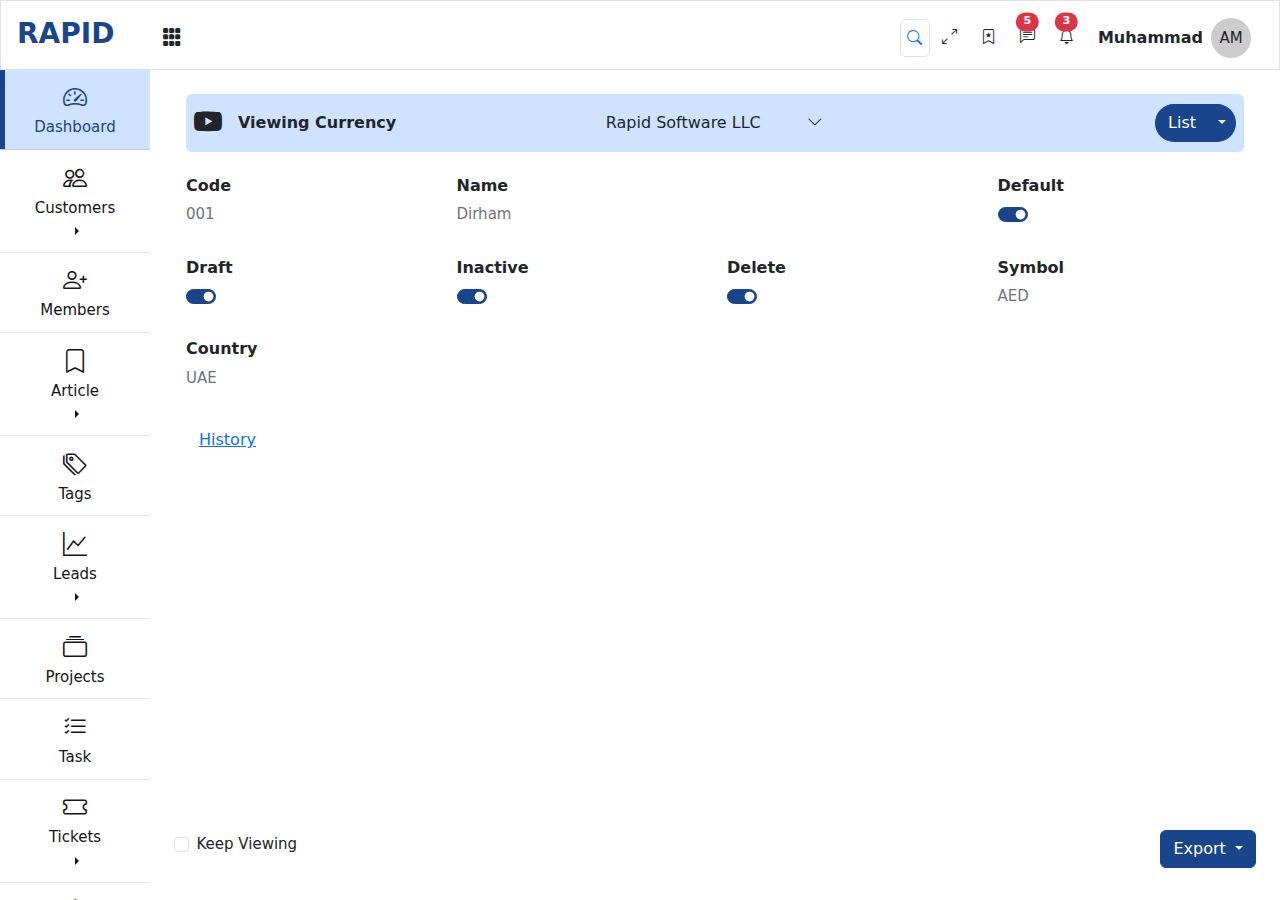
<file: view.html>
<!DOCTYPE html>
<html lang="en">

<head>
	<meta charset="UTF-8">
	<meta name="viewport" content="width=device-width, initial-scale=1.0">
	<title>Rapid Dashboard</title>
	<link href="css/bootstrap.min.css" rel="stylesheet" />
	<link rel="stylesheet" href="https://cdn.jsdelivr.net/npm/bootstrap-icons@1.11.3/font/bootstrap-icons.min.css">
	<link rel="stylesheet" href="css/style.css" />
</head>

<body data-sidebar-size="lg">
	<header class="fixed-top border">
		<div class="d-flex align-items-center">
			<h3 class="flex-shrink-0 rapid-logo">Rapid</h3>
			<!-- <button class="btn btn-toggle ms-5" id="toggleButton">
				<i class="bi-list"></i>
			</button> -->
			<div class="dropdown position-static ms-5">
				<a class="nav-link" href="#" role="button" data-bs-toggle="dropdown" aria-expanded="false">
					<i class="bi-grid-3x3-gap-fill fs-5"></i>
				</a>
				<ul class="dropdown-menu border-0 shadow mega-menu container">
					<div class="p-3">
						<div class="row">
							<div class="col-md-3">
								<h6 class="fw-bold">Quick Links</h6>
								<hr class="border-4 w-25 border-primary">
								<li><a class="dropdown-item" href="#">Action</a></li>
								<li><a class="dropdown-item" href="#">Another action</a></li>
							</div>
							<div class="col-md-3">
								<h6 class="fw-bold">Quick Links</h6>
								<hr class="border-4 w-25 border-primary">
								<li><a class="dropdown-item" href="#">Action</a></li>
								<li><a class="dropdown-item" href="#">Another action</a></li>
							</div>
							<div class="col-md-3">
								<h6 class="fw-bold">Quick Links</h6>
								<hr class="border-4 w-25 border-primary">
								<li><a class="dropdown-item" href="#">Action</a></li>
								<li><a class="dropdown-item" href="#">Another action</a></li>
							</div>
							<div class="col-md-3">
								<h6 class="fw-bold">Quick Links</h6>
								<hr class="border-4 w-25 border-primary">
								<li><a class="dropdown-item" href="#">Action</a></li>
								<li><a class="dropdown-item" href="#">Another action</a></li>
							</div>
						</div>
					</div>
				</ul>
			</div>
			<div class="rapid-search ms-auto">
				<form class="d-flex" role="search">
					<div class="position-relative" id="searchInput" style="width: 30px;">
						<input class="form-control" type="search" aria-label="Search">
						<a href="javascript:void(0)" id="searchBtn" class="position-absolute top-50 translate-middle"
							style="left:15px">
							<i class="bi-search"></i>
						</a>
						<div class="p-3 bg-white shadow rounded position-absolute top-100 w-100 searchOverlay" style="display: none;z-index: 1100;">
							<div class="d-flex align-items-center justify-content-between">
								<a href="#" class="nav-link">
									<small>AAAAA</small>
								</a>
								<a href="#" class="nav-link">
									<i class="bi-x"></i>
								</a>
							</div>
							<div class="d-flex align-items-center justify-content-between">
								<a href="#" class="nav-link">
									<small>ITR</small>
								</a>
								<a href="#" class="nav-link">
									<i class="bi-x"></i>
								</a>
							</div>
							<div class="d-flex align-items-center justify-content-between">
								<a href="#" class="nav-link">
									<small>ITR2</small>
								</a>
								<a href="#" class="nav-link">
									<i class="bi-x"></i>
								</a>
							</div>
							<div class="d-flex align-items-center justify-content-between">
								<a href="#" class="nav-link">
									<small>ITR2024</small>
								</a>
								<a href="#" class="nav-link">
									<i class="bi-x"></i>
								</a>
							</div>
						</div>
					</div>
				</form>
			</div>
			<ul class="navbar-nav flex-row rapid-navigation align-items-center">
				<li class="nav-item">
					<a class="nav-link" href="#" id="toggleFullScreen">
						<i class="bi-arrows-angle-expand"></i>
					</a>
				</li>
				<li class="nav-item">
					<a class="nav-link" href="#" data-bs-toggle="tooltip" data-bs-placement="bottom" data-bs-title="Favorite">
						<i class="bi-bookmark-star"></i>
					</a>
				</li>
				<li class="nav-item dropdown">
					<a class="nav-link position-relative" href="#"  role="button" data-bs-toggle="dropdown" aria-expanded="false">
						<i class="bi-chat-left-text" data-bs-toggle="tooltip" data-bs-placement="bottom" data-bs-title="Draft"></i>
						<span class="position-absolute start-50 translate-middle badge rounded-pill text-bg-danger" style="top: -5px;">5 <span class="visually-hidden">unread messages</span></span>
					</a>
					<ul class="dropdown-menu dropdown-menu-end border-0 shadow" style="min-width: 20rem;">
						<li><h5 class="dropdown-header fs-5 text-dark fw-bold">Drafts</h5></li>
						<li><hr class="dropdown-divider"></li>
						<li>
							<div class="overflow-auto p-3" style="min-height: 300px; max-height: 300px;">
								<div class="d-flex align-items-center mb-3">
									<div class="flex-shrink-0">
										<div class="overflow-hidden rounded-circle bg-primary-subtle" style="width: 50px;height: 50px;"></div>
									</div>
									<div class="flex-grow-1 ms-2">
										<h6 class="mb-0">New Orders</h6>
										<p class="mb-0 text-black-50 small">You have received new orders</p>
									</div>
									<span class="flex-shrink-0 small">1m</span>
								</div>
								<div class="d-flex align-items-center mb-3">
									<div class="flex-shrink-0">
										<div class="overflow-hidden rounded-circle bg-primary-subtle" style="width: 50px;height: 50px;"></div>
									</div>
									<div class="flex-grow-1 ms-2">
										<h6 class="mb-0">New Orders</h6>
										<p class="mb-0 text-black-50 small">You have received new orders</p>
									</div>
									<span class="flex-shrink-0 small">1m</span>
								</div>
								<div class="d-flex align-items-center mb-3">
									<div class="flex-shrink-0">
										<div class="overflow-hidden rounded-circle bg-primary-subtle" style="width: 50px;height: 50px;"></div>
									</div>
									<div class="flex-grow-1 ms-2">
										<h6 class="mb-0">New Orders</h6>
										<p class="mb-0 text-black-50 small">You have received new orders</p>
									</div>
									<span class="flex-shrink-0 small">1m</span>
								</div>
								<div class="d-flex align-items-center mb-3">
									<div class="flex-shrink-0">
										<div class="overflow-hidden rounded-circle bg-primary-subtle" style="width: 50px;height: 50px;"></div>
									</div>
									<div class="flex-grow-1 ms-2">
										<h6 class="mb-0">New Orders</h6>
										<p class="mb-0 text-black-50 small">You have received new orders</p>
									</div>
									<span class="flex-shrink-0 small">1m</span>
								</div>
								<div class="d-flex align-items-center mb-3">
									<div class="flex-shrink-0">
										<div class="overflow-hidden rounded-circle bg-primary-subtle" style="width: 50px;height: 50px;"></div>
									</div>
									<div class="flex-grow-1 ms-2">
										<h6 class="mb-0">New Orders</h6>
										<p class="mb-0 text-black-50 small">You have received new orders</p>
									</div>
									<span class="flex-shrink-0 small">1m</span>
								</div>
								<div class="d-flex align-items-center mb-3">
									<div class="flex-shrink-0">
										<div class="overflow-hidden rounded-circle bg-primary-subtle" style="width: 50px;height: 50px;"></div>
									</div>
									<div class="flex-grow-1 ms-2">
										<h6 class="mb-0">New Orders</h6>
										<p class="mb-0 text-black-50 small">You have received new orders</p>
									</div>
									<span class="flex-shrink-0 small">1m</span>
								</div>
								<div class="d-flex align-items-center mb-3">
									<div class="flex-shrink-0">
										<div class="overflow-hidden rounded-circle bg-primary-subtle" style="width: 50px;height: 50px;"></div>
									</div>
									<div class="flex-grow-1 ms-2">
										<h6 class="mb-0">New Orders</h6>
										<p class="mb-0 text-black-50 small">You have received new orders</p>
									</div>
									<span class="flex-shrink-0 small">1m</span>
								</div>
							</div>
						</li>
						<li><hr class="dropdown-divider"></li>
						<li><a class="dropdown-item text-center fw-semibold" href="#">View all drafts</a></li>
					</ul>
				</li>
				<li class="nav-item dropdown">
					<a class="nav-link position-relative" href="#" role="button" data-bs-toggle="dropdown" aria-expanded="false">
						<i class="bi-bell" data-bs-toggle="tooltip" data-bs-placement="bottom" data-bs-title="Notification"></i>
						<span class="position-absolute start-50 translate-middle badge rounded-pill text-bg-danger" style="top: -5px;">3 <span class="visually-hidden">unread messages</span></span>
					</a>
					<ul class="dropdown-menu dropdown-menu-end border-0 shadow" style="min-width: 20rem;">
						<li><h3 class="dropdown-header fs-5 text-dark fw-bold">Notification</h3></li>
						<li><hr class="dropdown-divider"></li>
						<li>
							<div class="overflow-auto p-3" style="min-height: 300px; max-height: 300px;">
								<div class="d-flex align-items-center mb-3">
									<div class="flex-shrink-0">
										<div class="overflow-hidden rounded-circle bg-primary-subtle" style="width: 50px;height: 50px;"></div>
									</div>
									<div class="flex-grow-1 ms-2">
										<h6 class="mb-0">New Orders</h6>
										<p class="mb-0 text-black-50 small">You have received new orders</p>
									</div>
									<span class="flex-shrink-0 small">1m</span>
								</div>
								<div class="d-flex align-items-center mb-3">
									<div class="flex-shrink-0">
										<div class="overflow-hidden rounded-circle bg-primary-subtle" style="width: 50px;height: 50px;"></div>
									</div>
									<div class="flex-grow-1 ms-2">
										<h6 class="mb-0">New Orders</h6>
										<p class="mb-0 text-black-50 small">You have received new orders</p>
									</div>
									<span class="flex-shrink-0 small">1m</span>
								</div>
								<div class="d-flex align-items-center mb-3">
									<div class="flex-shrink-0">
										<div class="overflow-hidden rounded-circle bg-primary-subtle" style="width: 50px;height: 50px;"></div>
									</div>
									<div class="flex-grow-1 ms-2">
										<h6 class="mb-0">New Orders</h6>
										<p class="mb-0 text-black-50 small">You have received new orders</p>
									</div>
									<span class="flex-shrink-0 small">1m</span>
								</div>
								<div class="d-flex align-items-center mb-3">
									<div class="flex-shrink-0">
										<div class="overflow-hidden rounded-circle bg-primary-subtle" style="width: 50px;height: 50px;"></div>
									</div>
									<div class="flex-grow-1 ms-2">
										<h6 class="mb-0">New Orders</h6>
										<p class="mb-0 text-black-50 small">You have received new orders</p>
									</div>
									<span class="flex-shrink-0 small">1m</span>
								</div>
								<div class="d-flex align-items-center mb-3">
									<div class="flex-shrink-0">
										<div class="overflow-hidden rounded-circle bg-primary-subtle" style="width: 50px;height: 50px;"></div>
									</div>
									<div class="flex-grow-1 ms-2">
										<h6 class="mb-0">New Orders</h6>
										<p class="mb-0 text-black-50 small">You have received new orders</p>
									</div>
									<span class="flex-shrink-0 small">1m</span>
								</div>
								<div class="d-flex align-items-center mb-3">
									<div class="flex-shrink-0">
										<div class="overflow-hidden rounded-circle bg-primary-subtle" style="width: 50px;height: 50px;"></div>
									</div>
									<div class="flex-grow-1 ms-2">
										<h6 class="mb-0">New Orders</h6>
										<p class="mb-0 text-black-50 small">You have received new orders</p>
									</div>
									<span class="flex-shrink-0 small">1m</span>
								</div>
								<div class="d-flex align-items-center mb-3">
									<div class="flex-shrink-0">
										<div class="overflow-hidden rounded-circle bg-primary-subtle" style="width: 50px;height: 50px;"></div>
									</div>
									<div class="flex-grow-1 ms-2">
										<h6 class="mb-0">New Orders</h6>
										<p class="mb-0 text-black-50 small">You have received new orders</p>
									</div>
									<span class="flex-shrink-0 small">1m</span>
								</div>
							</div>
						</li>
						<li><hr class="dropdown-divider"></li>
						<li><a class="dropdown-item text-center fw-semibold" href="#">View all notification</a></li>
					</ul>
				</li>
				<li class="nav-item dropdown">
					<a class="nav-link" href="#" role="button" data-bs-toggle="dropdown" aria-expanded="false">
						<div class="user-menu d-flex align-items-center">
							<div class="flex-grow-1 d-none d-md-block">
								<h6 class="text-dark fw-bold mb-0">Muhammad</h6>
							</div>
							<div class="flex-shrink-0 ms-2">
								AM
							</div>
						</div>
					</a>
					<ul class="dropdown-menu dropdown-menu-end border-0 shadow">
						<li><a class="dropdown-item" href="#"><i class="bi-person"></i> Edit Profile</a></li>
						<li><a class="dropdown-item" href="#"><i class="bi-lock"></i> Change Password</a></li>
						<li><a class="dropdown-item" href="#"><i class="bi-translate"></i> Change Language</a></li>
						<li>
							<hr class="dropdown-divider">
						</li>
						<li><a class="dropdown-item text-danger" href="#"><i class="bi-person-walking"></i> Logout</a>
						</li>
					</ul>
				</li>
			</ul>
		</div>
	</header>

	<div class="content">
		<aside class="rapid-sidebar" id="#rapidSidebar">
			<a href="javascript:void(0)" class="btn-toggle" id="toggleButton">
				<i class="bi-chevron-left"></i>
			</a>
			<ul class="nav flex-column">
				<li class="nav-item">
					<a class="nav-link active" href="#">
						<i class="bi-speedometer2"></i>
						<span class="d-block">Dashboard</span>
					</a>
				</li>
				<li class="nav-item dropdown dropend">
					<a class="nav-link dropdown-toggle" href="#" role="button" data-bs-toggle="dropdown"
						aria-expanded="false">
						<i class="bi-people"></i>
						<span class="d-block">Customers</span>
					</a>
					<ul class="dropdown-menu border-0 shadow">
						<li><a class="dropdown-item" href="#"><i class="bi-dot"></i> Customer Groups</a></li>
						<li><a class="dropdown-item" href="#"><i class="bi-dot"></i> Customer</a></li>
					</ul>
				</li>
				<li class="nav-item">
					<a class="nav-link" href="#">
						<i class="bi-person-plus"></i>
						<span class="d-block">Members</span>
					</a>
				</li>
				<li class="nav-item dropdown dropend">
					<a class="nav-link dropdown-toggle" href="#" role="button" data-bs-toggle="dropdown"
						aria-expanded="false">
						<i class="bi-bookmark"></i>
						<span class="d-block">Article</span>
					</a>
					<ul class="dropdown-menu border-0 shadow">
						<li><a class="dropdown-item" href="#"><i class="bi-dot"></i> Article Groups</a></li>
						<li><a class="dropdown-item" href="#"><i class="bi-dot"></i> Articles</a></li>
					</ul>
				</li>
				<li class="nav-item">
					<a class="nav-link" href="#">
						<i class="bi-tags"></i>
						<span class="d-block">Tags</span>
					</a>
				</li>
				<li class="nav-item dropdown dropend">
					<a class="nav-link dropdown-toggle" href="#" role="button" data-bs-toggle="dropdown"
						aria-expanded="false">
						<i class="bi-graph-up"></i>
						<span class="d-block">Leads</span>
					</a>
					<ul class="dropdown-menu border-0 shadow">
						<li><a class="dropdown-item" href="#"><i class="bi-dot"></i> Lead Status</a></li>
						<li><a class="dropdown-item" href="#"><i class="bi-dot"></i> Lead Sources</a></li>
						<li><a class="dropdown-item" href="#"><i class="bi-dot"></i> Lead</a></li>
					</ul>
				</li>
				<li class="nav-item">
					<a class="nav-link" href="#">
						<i class="bi-collection"></i>
						<span class="d-block">Projects</span>
					</a>
				</li>
				<li class="nav-item">
					<a class="nav-link" href="#">
						<i class="bi-list-check"></i>
						<span class="d-block">Task</span>
					</a>
				</li>
				<li class="nav-item dropdown dropend">
					<a class="nav-link dropdown-toggle" href="#" role="button" data-bs-toggle="dropdown"
						aria-expanded="false">
						<i class="bi-ticket"></i>
						<span class="d-block">Tickets</span>
					</a>
					<ul class="dropdown-menu border-0 shadow">
						<li><a class="dropdown-item" href="#"><i class="bi-dot"></i> Ticket Priorities</a></li>
						<li><a class="dropdown-item" href="#"><i class="bi-dot"></i> Ticket Status</a></li>
						<li><a class="dropdown-item" href="#"><i class="bi-dot"></i> Predefined Replies</a></li>
						<li><a class="dropdown-item" href="#"><i class="bi-dot"></i> Tickets</a></li>
					</ul>
				</li>
				<li class="nav-item dropdown dropend">
					<a class="nav-link dropdown-toggle" href="#" role="button" data-bs-toggle="dropdown"
						aria-expanded="false">
						<i class="bi-currency-dollar"></i>
						<span class="d-block">Sales</span>
					</a>
					<ul class="dropdown-menu border-0 shadow">
						<li><a class="dropdown-item" href="#"><i class="bi-dot"></i> Invoices</a></li>
						<li><a class="dropdown-item" href="#"><i class="bi-dot"></i> Credit Notes</a></li>
						<li><a class="dropdown-item" href="#"><i class="bi-dot"></i> Proposals</a></li>
						<li><a class="dropdown-item" href="#"><i class="bi-dot"></i> Estimates</a></li>
						<li><a class="dropdown-item" href="#"><i class="bi-dot"></i> Invoice Payments</a></li>
					</ul>
				</li>
				<li class="nav-item">
					<a class="nav-link" href="#">
						<i class="bi-buildings"></i>
						<span class="d-block">Departments</span>
					</a>
				</li>
				<li class="nav-item dropdown dropend">
					<a class="nav-link dropdown-toggle" href="#" role="button" data-bs-toggle="dropdown"
						aria-expanded="false">
						<i class="bi-ticket"></i>
						<span class="d-block">Expanses</span>
					</a>
					<ul class="dropdown-menu border-0 shadow">
						<li><a class="dropdown-item" href="#"><i class="bi-dot"></i> Expense Categories</a></li>
						<li><a class="dropdown-item" href="#"><i class="bi-dot"></i> Expenses</a></li>
					</ul>
				</li>
				<li class="nav-item">
					<a class="nav-link" href="#">
						<i class="bi-credit-card-2-front"></i>
						<span class="d-block">Payment Modes</span>
					</a>
				</li>
				<li class="nav-item">
					<a class="nav-link" href="#">
						<i class="bi-list-check"></i>
						<span class="d-block">Tax Rates</span>
					</a>
				</li>
				<li class="nav-item">
					<a class="nav-link" href="#">
						<i class="bi-megaphone"></i>
						<span class="d-block">Announcements</span>
					</a>
				</li>
				<li class="nav-item dropdown dropend">
					<a class="nav-link dropdown-toggle" href="#" role="button" data-bs-toggle="dropdown"
						aria-expanded="false">
						<i class="bi-layers"></i>
						<span class="d-block">Products</span>
					</a>
					<ul class="dropdown-menu border-0 shadow">
						<li><a class="dropdown-item" href="#"><i class="bi-dot"></i> Products</a></li>
						<li><a class="dropdown-item" href="#"><i class="bi-dot"></i> Product Groups</a></li>
					</ul>
				</li>
				<li class="nav-item dropdown dropend">
					<a class="nav-link dropdown-toggle" href="#" role="button" data-bs-toggle="dropdown"
						aria-expanded="false">
						<i class="bi-card-checklist"></i>
						<span class="d-block">Contracts</span>
					</a>
					<ul class="dropdown-menu border-0 shadow">
						<li><a class="dropdown-item" href="#"><i class="bi-dot"></i> Contract </a></li>
						<li><a class="dropdown-item" href="#"><i class="bi-dot"></i> Contract Types</a></li>
					</ul>
				</li>
				<li class="nav-item">
					<a class="nav-link" href="#">
						<i class="bi-bullseye"></i>
						<span class="d-block">Goals</span>
					</a>
				</li>
				<li class="nav-item">
					<a class="nav-link" href="#">
						<i class="bi-boxes"></i>
						<span class="d-block">Services</span>
					</a>
				</li>
				<li class="nav-item">
					<a class="nav-link" href="#">
						<i class="bi-gear"></i>
						<span class="d-block">Settings</span>
					</a>
				</li>
				<li class="nav-item">
					<a class="nav-link" href="#">
						<i class="bi-globe"></i>
						<span class="d-block">Countries</span>
					</a>
				</li>
				<li class="nav-item">
					<a class="nav-link" href="#">
						<i class="bi-bag-check"></i>
						<span class="d-block">Activity Log</span>
					</a>
				</li>
				<li class="nav-item">
					<a class="nav-link" href="#">
						<i class="bi-translate"></i>
						<span class="d-block">Translation Manager</span>
					</a>
				</li>
			</ul>
		</aside>

		<main class="p-4 flex-grow-1">
			<!-- <div class="bg-body-tertiary rounded p-2 mb-4 text-center">
				<div class="btn-group rounded-pill">
					<button type="button" class="btn btn-primary btn-theme rounded-pill rounded-end">Primary</button>
					<button type="button" class="btn btn-primary btn-theme dropdown-toggle dropdown-toggle-split rounded-pill rounded-start"
						data-bs-toggle="dropdown" aria-expanded="false">
						<span class="visually-hidden">Toggle Dropdown</span>
					</button>
					<ul class="dropdown-menu dropdown-menu-end">
						<li><a class="dropdown-item" href="#"><i class="bi-plus text-theme"></i> Add</a></li>
						<li><a class="dropdown-item" href="#"><i class="bi-pencil text-theme"></i> Edit</a></li>
						<li><a class="dropdown-item" href="#"><i class="bi-trash3 text-theme"></i> Delete</a></li>
					</ul>
				</div>
				<div class="btn-group">
					<button type="button" class="btn btn-primary btn-theme rounded-pill rounded-end">Success</button>
					<button type="button" class="btn btn-primary btn-theme dropdown-toggle dropdown-toggle-split rounded-pill rounded-start"
						data-bs-toggle="dropdown" aria-expanded="false">
						<span class="visually-hidden">Toggle Dropdown</span>
					</button>
					<ul class="dropdown-menu dropdown-menu-end">
						<li><a class="dropdown-item" href="#"><i class="bi-plus text-theme"></i> Add</a></li>
						<li><a class="dropdown-item" href="#"><i class="bi-pencil text-theme"></i> Edit</a></li>
						<li><a class="dropdown-item" href="#"><i class="bi-trash3 text-theme"></i> Delete</a></li>
					</ul>
				</div>
				<div class="btn-group">
					<button type="button" class="btn btn-primary btn-theme rounded-pill rounded-end">Info</button>
					<button type="button" class="btn btn-primary btn-theme dropdown-toggle dropdown-toggle-split rounded-pill rounded-start"
						data-bs-toggle="dropdown" aria-expanded="false">
						<span class="visually-hidden">Toggle Dropdown</span>
					</button>
					<ul class="dropdown-menu dropdown-menu-end">
						<li><a class="dropdown-item" href="#"><i class="bi-plus text-theme"></i> Add</a></li>
						<li><a class="dropdown-item" href="#"><i class="bi-pencil text-theme"></i> Edit</a></li>
						<li><a class="dropdown-item" href="#"><i class="bi-trash3 text-theme"></i> Delete</a></li>
					</ul>
				</div>
				<div class="btn-group">
					<button type="button" class="btn btn-primary btn-theme rounded-pill rounded-end">Warning</button>
					<button type="button" class="btn btn-primary btn-theme dropdown-toggle dropdown-toggle-split rounded-pill rounded-start"
						data-bs-toggle="dropdown" aria-expanded="false">
						<span class="visually-hidden">Toggle Dropdown</span>
					</button>
					<ul class="dropdown-menu dropdown-menu-end">
						<li><a class="dropdown-item" href="#"><i class="bi-plus text-theme"></i> Add</a></li>
						<li><a class="dropdown-item" href="#"><i class="bi-pencil text-theme"></i> Edit</a></li>
						<li><a class="dropdown-item" href="#"><i class="bi-trash3 text-theme"></i> Delete</a></li>
					</ul>
				</div>
				<div class="btn-group">
					<button type="button" class="btn btn-primary btn-theme rounded-pill rounded-end">Danger</button>
					<button type="button" class="btn btn-primary btn-theme dropdown-toggle dropdown-toggle-split rounded-pill rounded-start"
						data-bs-toggle="dropdown" aria-expanded="false">
						<span class="visually-hidden">Toggle Dropdown</span>
					</button>
					<ul class="dropdown-menu dropdown-menu-end">
						<li><a class="dropdown-item" href="#"><i class="bi-plus text-theme"></i> Add</a></li>
						<li><a class="dropdown-item" href="#"><i class="bi-pencil text-theme"></i> Edit</a></li>
						<li><a class="dropdown-item" href="#"><i class="bi-trash3 text-theme"></i> Delete</a></li>
					</ul>
				</div>
			</div> -->
			<div class="container-fluid">
				<div class="bg-primary-subtle rounded mb-4 p-2">
					<div class="row align-items-center">
						<div class="col-lg-3">
							<div class="hstack align-items-center">
								<div class="flex-shrink-0">
									<i class="bi-youtube fs-3" data-bs-toggle="modal" data-bs-target="#youtubeModal"></i>
								</div>
								<h6 class="ms-3 mb-0 fw-semibold">Viewing Currency</h6>
							</div>
						</div>
						<div class="col-lg-3 mx-auto">
							<div class="company-select">
								<select class="form-control" name="state">
									<option value="AL">Rapid Software LLC</option>
									<option value="WY">Rapid Computer LLC</option>
									<option value="WY">Rapid</option>
									<option value="WY">Abdul</option>
									<option value="WY">Manan</option>
									<option value="WY">Jahngir</option>
									<option value="WY">Bangla</option>
								</select>
								<button class="btn ms-auto" id="companySelctBtn"><i class="bi-chevron-down"></i></button>
								<div class="p-3 bg-white shadow rounded position-absolute top-100 w-100 companySearchOverlay" style="display: none;z-index: 1100;">
									<input type="search" class="form-control border mb-4" placeholder="search..."/>
									<p class="mb-2">Bangla</p>
									<p class="mb-2">Rapid Software LLC</p>
									<p class="mb-2">Rapid Computers</p>
									<p class="mb-2">Rapid</p>
									<p class="mb-2">Abdul</p>
								</div>
							</div>
						</div>
						<div class="col-lg-3 text-lg-end">
							<div class="btn-group">
								<a href="index.html" class="btn btn-theme btn-primary rounded-pill rounded-end btn-submit">List</a>
								<button type="button" class="btn btn-theme btn-primary dropdown-toggle dropdown-toggle-split rounded-pill rounded-start" data-bs-toggle="dropdown" aria-expanded="false">
									<span class="visually-hidden">Toggle Dropdown</span>
								</button>
								<!-- <button class="btn bg-primary-subtle border-0 rounded text-primary-emphasis dropdown-menu text-light" style="text-align: center; min-width: 6.2rem;">
									PDF
								</button> -->
								<ul class="dropdown-menu bg-primary-subtle border-0">
									<li><a class="dropdown-item" href="add.html"><i class="bi-plus"></i> Add</a></li>
									<li><a class="dropdown-item" href="edit.html"><i class="bi-pencil"></i> Edit</a></li>
								  </ul>
							</div>
						</div>
					</div>
				</div>
			</div>
			<div class="card-container mb-4 container-fluid position-relative">
				<div class="row">
					<div class="col-md-3 mb-3">
						<h6 class="fw-bold">Code</h6>
						<p class="text-secondary">001</p>
					</div>
					<div class="col-md-6 mb-3">
						<h6 class="fw-bold">Name</h6>
						<p class="text-secondary">Dirham</p>
					</div>
					<div class="col-md-3 mb-3">
						<h6 class="fw-bold">Default</h6>
						<div class="form-check form-switch">
							<input class="form-check-input" type="checkbox" role="switch" id="flexSwitchCheckDefault" checked>
						</div>
					</div>
					<div class="col-md-3 mb-3">
						<h6 class="fw-bold">Draft</h6>
						<div class="form-check form-switch">
							<input class="form-check-input" type="checkbox" role="switch" id="flexSwitchCheckDefault" checked>
						</div>
					</div>
					<div class="col-md-3 mb-3">
						<h6 class="fw-bold">Inactive</h6>
						<div class="form-check form-switch">
							<input class="form-check-input" type="checkbox" role="switch" id="flexSwitchCheckDefault" checked>
						</div>
					</div>
					<div class="col-md-3 mb-3">
						<h6 class="fw-bold">Delete</h6>
						<div class="form-check form-switch">
							<input class="form-check-input" type="checkbox" role="switch" id="flexSwitchCheckDefault" checked>
						</div>
					</div>
					<div class="col-md-3 mb-3">
						<h6 class="fw-bold">Symbol</h6>
						<p class="text-secondary">AED</p>
					</div>
					<div class="col-md-3 mb-3">
						<h6 class="fw-bold">Country</h6>
						<p class="text-secondary">UAE</p>
					</div>
					<div>
						<a class="btn btn-link" data-bs-toggle="collapse" href="#collapseExample" role="button" aria-expanded="false" aria-controls="collapseExample">
							History
						</a>
						<div class="collapse" id="collapseExample">
							<div class="card card-body">
								<div class="row">
									<div class="col-md-3 mb-3">
										<h6 class="fw-bold">Created On</h6>
										<span class="text-secondary" data-bs-toggle="tooltip" data-bs-placement="bottom" data-bs-title="02:28:13 PM">01-06-2024</span>
									</div>
									<div class="col-md-3 ps-0 mb-3">
										<h6 class="fw-bold">Drafted On</h6>
										<span class="text-secondary" data-bs-toggle="tooltip" data-bs-placement="bottom" data-bs-title="02:28:13 PM">01-06-2024</span>
									</div>
									<div class="col-md-3 ps-0 mb-3">
										<h6 class="fw-bold">Last Modified</h6>
										<span class="text-secondary" data-bs-toggle="tooltip" data-bs-placement="bottom" data-bs-title="02:28:13 PM">01-06-2024</span>
									</div>
									<div class="col-md-3 mb-3">
										<h6 class="fw-bold">Last Deleted</h6>
										<span class="text-secondary" data-bs-toggle="tooltip" data-bs-placement="bottom" data-bs-title="02:28:13 PM">01-06-2024</span>
									</div>
								</div>
								<!-- <form class="d-flex" role="search">
									<div class="position-relative col-md-4 mx-auto">
										<input class="form-control rounded-pill pe-4" type="search" aria-label="Search" placeholder="search...">
										<a href="javascript:void(0)" id="searchBtn" class="position-absolute top-50 translate-middle"
											style="right:15px">
											<i class="bi-search"></i>
										</a>
									</div>
								</form> -->
								<div class="table-responsive" style="height: 200px; overflow-y: auto;">
									<table class="table table-borderless table-list mb-0">
										<thead>
											<tr>
												<th>Code <i class="bi-funnel"></i></th>
												<th>Name <i class="bi-funnel"></i></th>
												<th>Symbol <i class="bi-funnel"></i></th>
												<th>Exchange <i class="bi-funnel"></i></th>
											</tr>
										</thead>
									
										<tbody>
											<tr>
												<td>109</td>
												<td>Carlos</td>
												<td>SP</td>
												<td>new</td>
											</tr>
											<tr>
												<td>109</td>
												<td>Carlos</td>
												<td>SP</td>
												<td>new</td>
											</tr>
											<tr>
												<td>109</td>
												<td>Carlos</td>
												<td>SP</td>
												<td>new</td>
											</tr>
											<tr>
												<td>109</td>
												<td>Carlos</td>
												<td>SP</td>
												<td>new</td>
											</tr>
											<tr>
												<td>109</td>
												<td>Carlos</td>
												<td>SP</td>
												<td>new</td>
											</tr>
										</tbody>
									</table>
								</div>
							</div>
						</div>
					</div>
					
				</div>
			</div>
			<div class="col-12 text-end">
				<div class="d-flex justify-content-between align-items-center">
					<div class="form-check">
						<input class="form-check-input" type="checkbox" value="" id="flexCheckDefault">
						<label class="form-check-label" for="flexCheckDefault">
						  Keep Viewing
						</label>
					</div>
					<div class="dropdown">
						<button type="file" class="btn btn-primary btn-theme dropdown-toggle" data-bs-toggle="dropdown"
						aria-expanded="false">
							Export
						</button>
						<ul class="dropdown-menu">
							<li><a class="dropdown-item" href="#"><i class="bi-file-earmark-pdf text-theme"></i> PDF</a>
							</li>
							<li><a class="dropdown-item" href="#"><i class="bi-printer text-theme"></i> Print</a></li>
						</ul>
					</div>
				</div>
			</div>
		</main>
	</div>
	<!-- Youtube Modal -->
	<div class="modal fade" id="youtubeModal" tabindex="-1" aria-labelledby="exampleModalLabel" aria-hidden="true">
		<div class="modal-dialog modal-dialog-centered">
			<div class="modal-content">
				<div class="modal-body">
					<div class="ratio ratio-16x9">
						<iframe src="https://www.youtube.com/embed/zpOULjyy-n8?rel=0" title="YouTube video"
							allowfullscreen></iframe>
					</div>
				</div>
			</div>
		</div>
	</div>
	<!-- Scripts -->
	 <script src="js/jquery-3.7.1.min.js"></script>
	<script src="js/popper.min.js"></script>
	<script src="js/bootstrap.bundle.min.js"></script>
	<script>
		//Enable tooltip
		const tooltipTriggerList = document.querySelectorAll('[data-bs-toggle="tooltip"]')
		const tooltipList = [...tooltipTriggerList].map(tooltipTriggerEl => new bootstrap.Tooltip(tooltipTriggerEl))

		const searchInput = document.getElementById('searchInput');
		const searchButton = document.getElementById('searchBtn');
		searchButton.addEventListener('click', function () {
			if (searchInput.style.width === '30px') {
				searchInput.style.width = '250px';
				searchInput.focus();
			} else {
				searchInput.style.width = '30px';
			}
		});

		function updateSidebarSize() {
			const bodyElement = $('body');
			const currentSize = bodyElement.attr('data-sidebar-size');

			// Check the window width
			if ($(window).width() < 768) {
				if (currentSize !== 'sm') {
					bodyElement.attr('data-sidebar-size', 'sm');
					$('#toggleButton i').removeClass('bi-chevron-left').addClass('bi-chevron-right');
				}

			} else {
				// Reset to 'lg' if needed (adjust as per your initial setup)
				if (currentSize !== 'lg') {
					bodyElement.attr('data-sidebar-size', 'lg');
					$('#toggleButton i').removeClass('bi-chevron-right').addClass('bi-chevron-left');

				}
			}
		}
		function toggleFullscreen() {
			const doc = document.documentElement;
			if (!document.fullscreenElement) {
				doc.requestFullscreen();
				$('#toggleFullScreen i').removeClass('bi-arrows-angle-expand').addClass('bi-arrows-angle-contract');
			} else if (document.exitFullscreen) {
				document.exitFullscreen();
				$('#toggleFullScreen i').removeClass('bi-arrows-angle-contract').addClass('bi-arrows-angle-expand');
			}
		}
		$(document).ready(function(){
			updateSidebarSize();
			// Check on resize
			$(window).resize(function() {
				updateSidebarSize();
			});
			$('#toggleButton').click(function() {
				const bodyElement = $('body');
				const currentSize = bodyElement.attr('data-sidebar-size'); // Use attr to get the latest value
				const iconElement = $('#toggleButton i');
				
				// Toggle the sidebar size and icon
				if (currentSize === 'lg') {
					bodyElement.attr('data-sidebar-size', 'sm');
					iconElement.removeClass('bi-chevron-left').addClass('bi-chevron-right');
				} else {
					bodyElement.attr('data-sidebar-size', 'lg');
					iconElement.removeClass('bi-chevron-right').addClass('bi-chevron-left');
				}
			});
			$('#toggleFullScreen').click(function() {
				toggleFullscreen();
			});
			$('#listToggleBtn').click(function(){
				if($('#listView').css('display') === 'none'){
					$('#listView').show();
					$('#cardView').hide();
					$('#listToggleBtn i').removeClass('bi-list-ul').addClass('bi-grid-fill');
				}else{
					$('#listView').hide();
					$('#cardView').show();
					$('#listToggleBtn i').removeClass('bi-grid-fill').addClass('bi-list-ul');
				}
			});
			$('#searchInput input').focus(function(){
				$('.searchOverlay').show();
			});
			$('#searchInput input').blur(function(){
				$('.searchOverlay').hide();
			});
		})
	</script>
</body>

</html>
</file>
<file: css/style.css>
:root{
	--sidebar-width:150px;
	--theme-color:#18458B;
	--theme-secondary-color:#cfe2ff;
	--theme-white-color:#ffffff;
	--header-height: 70px;
	--theme-border-radius: 7px;
	--theme-box-shadow:0 0 10px rgba(0, 0, 0, 0.1);
}
/* default/reset */
body{
	background-color: #ffffff;
	font-size: 15px;
}
/* width */
::-webkit-scrollbar {
    width: 5px;
    height: 5px;
}

/* Track */
::-webkit-scrollbar-track {
    background: var(--theme-secondary-color);
}

/* Handle */
::-webkit-scrollbar-thumb {
    /* background: var(--theme-color); */
	border-top: 180px solid var(--theme-color);
    border-radius: 10px;
}

/* Handle on hover */
::-webkit-scrollbar-thumb:hover {
    background: #005c9e;
}
.text-theme{color: var(--theme-color);}
.bg-theme{background-color: var(--theme-color);}
.bg-theme2{background-color: var(--theme-secondary-color);}
/* .btn:focus{border: 0;} */
.btn-icon{
	width: 40px;
	height: 40px;
	line-height: 30px;
	text-align: center;
}
.btn-theme{
	background-color: var(--theme-color);
	border-color: var(--theme-color);
}
.btn-theme2{
	background-color: var(--theme-secondary-color);
	border-color: var(--theme-secondary-color);
	color: var(--theme-color);
}
.btn-theme2:hover{
	background-color: var(--theme-color);
	border-color: var(--theme-color);
	color: var(--theme-secondary-color);
}
.btn-ouline-theme{
	border-color: var(--theme-color);
	color: var(--theme-color);
}
.btn-ouline-theme:hover{
	background-color: var(--theme-color);
	color: var(--theme-white-color);
}
label{font-weight: 500; margin-bottom: 0.5rem;}
.form-control:focus,
.form-select:focus{
	/* box-shadow: none; */
	background-color: rgb(242 247 255) !important;
}
.form-check-input:checked {
    background-color: var(--theme-color);
    border-color: var(--theme-color);
}
.table-hover>tbody>tr:hover>* {
    --bs-table-bg-state: rgb(240 246 255);
}
.tooltip-inner {
	background-color:  var(--theme-color);
  }
  .bs-tooltip-auto[data-popper-placement^=top] .tooltip-arrow::before, 
  .bs-tooltip-auto[data-popper-placement^=bottom] .tooltip-arrow::before,
  .bs-tooltip-top .tooltip-arrow::before{
	border-top-color: var(--theme-color) !important;
  }
  .bs-tooltip-auto[data-popper-placement^=bottom] .tooltip-arrow::before,
  .bs-tooltip-top .tooltip-arrow::before
  {
	border-bottom-color: var(--theme-color);
  }
/* header */
header{
	position: fixed;
	top: 0;left: 0;right: 0;
	width: 100%;
	background-color: var(--theme-white-color);
	padding: 1rem;
	height: var(--header-height);
}
.rapid-logo{
	font-weight: 700;
	color: var(--theme-color);
	text-transform: uppercase;
}
#searchInput{
	transition: width 0.3s ease;
}
.rapid-search input:focus{
	padding-left: 30px;
}
.rapid-navigation .nav-link{
	padding-block: 0;
	padding-inline: 0.75rem;
}
.user-menu .flex-shrink-0{
	width: 40px;height: 40px; line-height: 40px; overflow: hidden;border-radius: 50%;background-color: rgb(204, 204, 204);text-align:center;
}
.user-menu .flex-shrink-0 img{
	width: 100%; height: 100%;
}
/* Sidebar  */
.rapid-sidebar{
	width: var(--sidebar-width);
	background-color: var(--theme-white-color);
	position: fixed;
	top: var(--header-height);
	left: 0;
	bottom: 0;
	transition: all 0.3s linear;
	overflow-y: auto;
    z-index: 1;
}
.rapid-sidebar .dropdown-menu{
	z-index:1100;
	position: fixed !important;
}
.rapid-sidebar .nav-link {
	overflow: hidden;
}
/* .rapid-sidebar .nav-link::after {
    position: absolute;
    width: 1.5rem;
    height: 1.5rem;
    border: 0;
    background: var(--theme-color);
    right: -16px;
    bottom: -11px;
    transform: rotate(45deg);
} */
/* Handle on hover */
#rapidSidebar::-webkit-scrollbar-thumb:hover {
    background: #005c9e;
}
[data-sidebar-size="sm"] .rapid-sidebar{
	left: -150px;
}
.rapid-sidebar .nav-link{
	color: #141414;
	font-weight: 400;
	text-align: center;
	padding-block: 0.65rem;
	padding-inline: 0;
	position: relative;
	text-transform: capitalize;
	border-bottom: 1px solid rgba(0,0,0,0.1);

}
.rapid-sidebar .nav-link i{
	font-size: 24px;
}
.rapid-sidebar .nav-link.active{
	position: relative;
	color: var(--theme-color);
	background-color: var(--theme-secondary-color);
}
.rapid-sidebar .nav-link.active::before{
	content: '';
	width: 5px;
	height: 100%;
	position: absolute;
	left:0;
	top:0;
	background-color: var(--theme-color);
}
.rapid-sidebar .btn-toggle {
    position: fixed;
    left: 135px;
    top: 75px;
	display: none;
	transition: all 0.3s linear;
	width: 30px;height: 30px;border-radius: 50%; line-height: 30px; 
	border: 1px solid var(--theme-color);
	text-align: center;
	color: var(--theme-color);
	background-color: var(--theme-secondary-color);
	z-index: 1060;
}
.rapid-sidebar:hover .btn-toggle {
	display: block;
}
[data-sidebar-size="sm"] .rapid-sidebar .btn-toggle{
	left: 20px;
	display: block;
}
/* content */
.content{
	display:flex;
	padding-top: var(--header-height);
	height: calc(100vh - 10px);
	overflow-y: auto;
	margin-left: var(--sidebar-width);
	transition: all 0.3s linear;
	padding-bottom: 2rem;
}
[data-sidebar-size="sm"] .content{
	margin-left: 0;
}
/* customer page */
.card-container{
	height: calc(100vh - 270px);
	overflow-y: auto;
}
.customer-card{
	position: relative;
	border-radius: var(--theme-border-radius);
	padding: 1rem;
	background-color: var(--theme-white-color);
	box-shadow: var(--theme-box-shadow);
	border: 1px solid var(--theme-white-color);
	transition: all 0.3s linear;
	min-height: 150px;
}
.customer-card .accordion-toggle{
	display: none;
	transition: all 0.3s linear;
}
.customer-card a.h5{
	text-decoration: none;
}
.customer-card:hover{
	border-color: var(--theme-color);
	transform: translateY(5px);
}
.customer-card:hover .accordion-toggle{
	display: inline-block;
}
.customer-card .card-actions{
	display: none;
	position: absolute;
	top: 10px; left: auto; right: 15px;
	transition: all 0.3s linear;
}
.customer-card .card-actions a{
	color: var(--theme-color);
}
.customer-card.active,
.customer-card:hover{
	background-color: var(--theme-secondary-color);
	color: var(--theme-color);
}

.customer-card.active .card-actions a{
	color: var(--theme-color);
}
.customer-card:hover .card-actions{
	display: block;
}
#listView{
	display: none;
}
.table-list tr>th> .dropdown {
	opacity: 0;
	float: right;
}
.table-list tr>th:hover> .dropdown {
	opacity: 1;
}
.table-list tr .bi-chevron-right{
	opacity: 0;
}
.table-list tr:hover .bi-chevron-right{
	opacity: 1;
}
.table-list tr > td{
	position: relative;
}
.table-list .action-col{
	border: none;
	display: none;
	transition:all 0.3s linear;
	position: absolute;
	top: 50%;
	transform: translateY(-50%);
	right: 10px;
	background-color: #ffffff;
}
.table-list tr:hover .action-col{
	display: flex;
	gap: 0.25rem;
}
.hover-lable a{
	opacity: 0;
	text-decoration: none;
}
.hover-lable:hover a{
	opacity: 1;
}
.company-select{
	display: flex;
	align-items: center;
	position: relative;
}
.company-select .form-control{
	background-color: transparent;
	border:0;
}
.company-select .form-control:focus{
	box-shadow: 0;
	border:0;
	background-color: transparent !important;
}
.company-select .btn:focus{
	border: 0;
}
.company-select .companySearchOverlay{
	height: 250px;
	overflow-y: auto;
}
.field-control.valid{
		border-color: #198754;
		padding-right: calc(1.5em + .75rem);
		background-image: url('data:image/svg+xml, <svg xmlns="http://www.w3.org/2000/svg" width="16" height="16" fill="green" class="bi bi-check" viewBox="0 0 16 16"><path d="M10.97 4.97a.75.75 0 0 1 1.07 1.05l-3.99 4.99a.75.75 0 0 1-1.08.02L4.324 8.384a.75.75 0 1 1 1.06-1.06l2.094 2.093 3.473-4.425z"/></svg>');
		background-repeat: no-repeat;
		background-position: right calc(.375em + .1875rem) center;
		background-size: calc(.75em + .375rem) calc(.75em + .375rem);
}
.field-control.error{
	border-color: #dc3545;
    padding-right: calc(1.5em + .75rem);
    background-image: url('data:image/svg+xml,<svg xmlns="http://www.w3.org/2000/svg" width="16" height="16" fill="red" class="bi bi-info-circle text-danger" viewBox="0 0 16 16"><path d="M8 15A7 7 0 1 1 8 1a7 7 0 0 1 0 14m0 1A8 8 0 1 0 8 0a8 8 0 0 0 0 16"/><path d="m8.93 6.588-2.29.287-.082.38.45.083c.294.07.352.176.288.469l-.738 3.468c-.194.897.105 1.319.808 1.319.545 0 1.178-.252 1.465-.598l.088-.416c-.2.176-.492.246-.686.246-.275 0-.375-.193-.304-.533zM9 4.5a1 1 0 1 1-2 0 1 1 0 0 1 2 0"/></svg>');
    background-repeat: no-repeat;
    background-position: right calc(.375em + .1875rem) center;
    background-size: calc(.75em + .375rem) calc(.75em + .375rem);
}
.field-control.error + label{
	color: red;
	font-size: 12px;
}
/* footeree */
.footer{
	margin-left: var(--sidebar-width);
	transition: all 0.3s linear;
}
[data-sidebar-size="sm"]  .footer{
	margin-left: 0;
}
</file>
